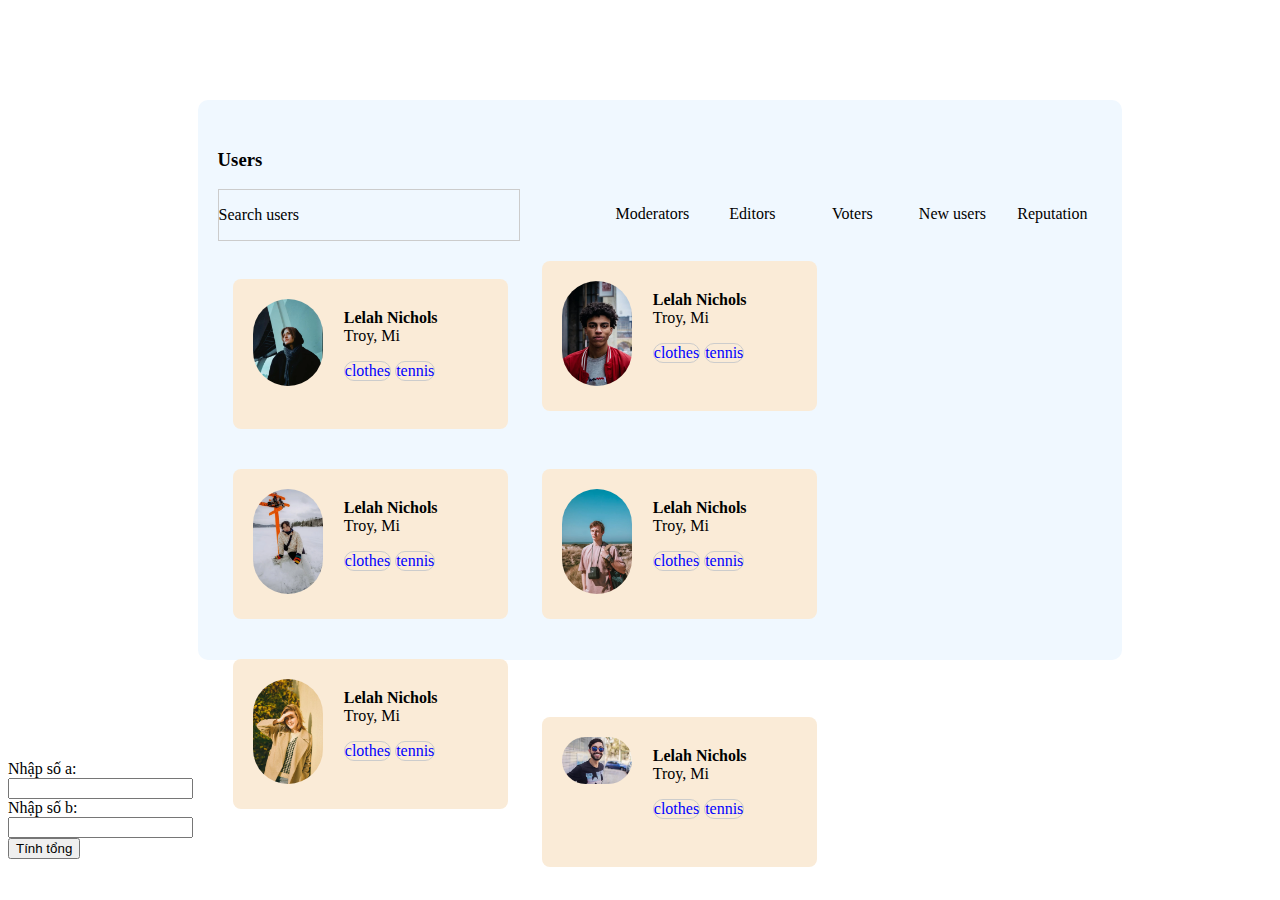
<file: index.html>
<!DOCTYPE html>
<html lang="en">

<head>
    <meta charset="UTF-8">
    <meta http-equiv="X-UA-Compatible" content="IE=edge">
    <meta name="viewport" content="width=device-width, initial-scale=1.0">
    <title>Document</title>
    <link rel="stylesheet" href="./style.css/bai3.css">
    
</head>

<body>
    <main>
        <header>
            <h3>Users</h3>
        </header>
        <nav>
            <ul class="nav">
                <li>Reputation</li>
                <li>New users</li>
                <li>Voters</li>
                <li>Editors</li>
                <li>Moderators</li>
            </ul>
            <div class="search">
                <i class="fa-solid fa-magnifying-glass"></i>
                <p>Search users</p>
            </div>
        </nav>
        <article>
            <div class="subnav">
                <img src="./img/imgso1.png" alt="">
                <div class="infor">
                    <h4>Lelah Nichols</h4>
                    <p>Troy, Mi</p>
                    <ul class="tag">
                        <li>clothes</li>
                        <li>tennis</li>
                    </ul>
                </div>
            </div>
            <div class="subnav">
                <img src="./img/imgso2.png" alt="">
                <div class="infor">
                    <h4>Lelah Nichols</h4>
                    <p>Troy, Mi</p>
                    <ul class="tag">
                        <li>clothes</li>
                        <li>tennis</li>
                    </ul>
                </div>
            </div>
            <div class="subnav">
                <img src="./img/imgso3.png" alt="">
                <div class="infor">
                    <h4>Lelah Nichols</h4>
                    <p>Troy, Mi</p>
                    <ul class="tag">
                        <li>clothes</li>
                        <li>tennis</li>
                    </ul>
                </div>
            </div>
            <div class="subnav">
                <img src="./img/imgso4.png" alt="">
                <div class="infor">
                    <h4>Lelah Nichols</h4>
                    <p>Troy, Mi</p>
                    <ul class="tag">
                        <li>clothes</li>
                        <li>tennis</li>
                    </ul>
                </div>
            </div>
            <div class="subnav">
                <img src="./img/imgso5.png" alt="">
                <div class="infor">
                    <h4>Lelah Nichols</h4>
                    <p>Troy, Mi</p>
                    <ul class="tag">
                        <li>clothes</li>
                        <li>tennis</li>
                    </ul>
                </div>
            </div>
            <div class="subnav">
                <img src="./img/imgso6.png" alt="">
                <div class="infor">
                    <h4>Lelah Nichols</h4>

                    
                    <p>Troy, Mi</p>
                    <ul class="tag">
                        <li>clothes</li>
                        <li>tennis</li>
                    </ul>
                </div>
            </div>
        </article>
    </main>

    <div>
        <form>
            <label for="a">Nhập số a:</label><br/>
            <input type="number" id="a" name="a"><br/>
            <label for="b">Nhập số b:</label><br/>
            <input type="number" id="b" name="b"><br/>
            <button type="button" onclick="calculateSum()">Tính tổng</button>
        </form>
        <p id="Numbers"></p>
        <p id="result"></p>
    </div>
</body>

</html>
</file>
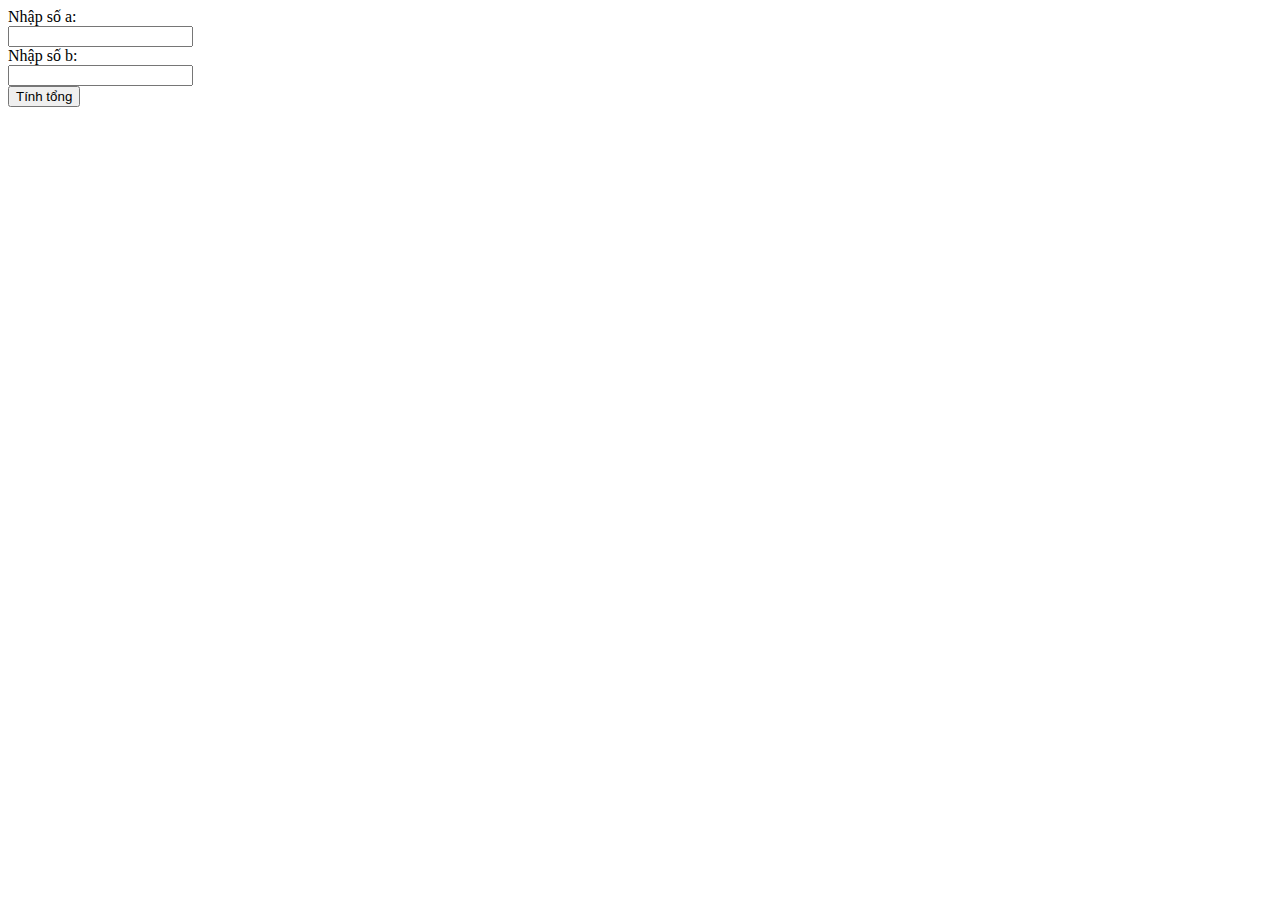
<file: baijs.html>
<!DOCTYPE html>
<html lang="en">
<head>
    <meta charset="UTF-8">
    <meta http-equiv="X-UA-Compatible" content="IE=edge">
    <meta name="viewport" content="width=device-width, initial-scale=1.0">
    <title>Document</title>
</head>
<body>
    <div>
        <form>
            <label for="a">Nhập số a:</label><br/>
            <input type="number" id="a" name="a"><br/>
            <label for="b">Nhập số b:</label><br/>
            <input type="number" id="b" name="b"><br/>
            <button type="button" onclick="calculateSum()">Tính tổng</button>
        </form>
        <p id="primeNumbers"></p>
        <p id="result"></p>
    </div>
    <script src="./style.css/index.js"></script>
</body>
</html>
</file>
<file: style.css/bai3.css>
main{
    background-color: aliceblue;
    width: 70%;
    height: 500px;
    margin: 100px 15%;
    border-radius: 10px;
    padding: 30px 20px;
}

nav .nav li{
    display: inline-block;
    list-style-type: none;
    height: 50px;
    width: 100px;
    border-radius: 8px;
    line-height: 50px;
    text-align: center;
    float: right;
}

nav .nav li:hover{
    background-color: blue;
    color: #fff;
}

.search{
    width: 300px;
    height: 50px;
    border: #ccc 1px solid;
    line-height: 50px;
    display: inline-block;
}

article{
    display: inline-block;
}

article .subnav{
    width: 275px;
    height: 150px;
    background-color: antiquewhite;
    border-radius: 8px;
}

.subnav{
    display: inline-block;
    margin: 20px 15px;
}

.infor{
    float: right;
    margin-right: 70px;
}

h4{
    margin-top: 30px;
    margin-bottom: 0;
}

p{
    margin: 0;
}

.tag{
    padding: 0;
}

.tag li{
    list-style-type: none;
    display: inline-block;
    color: blue;
    border: 1px solid #ccc;
    border-radius: 10px;
}

article .subnav img{
    width: 70px;
    border-radius: 70px;
    margin: 20px;

}
</file>
